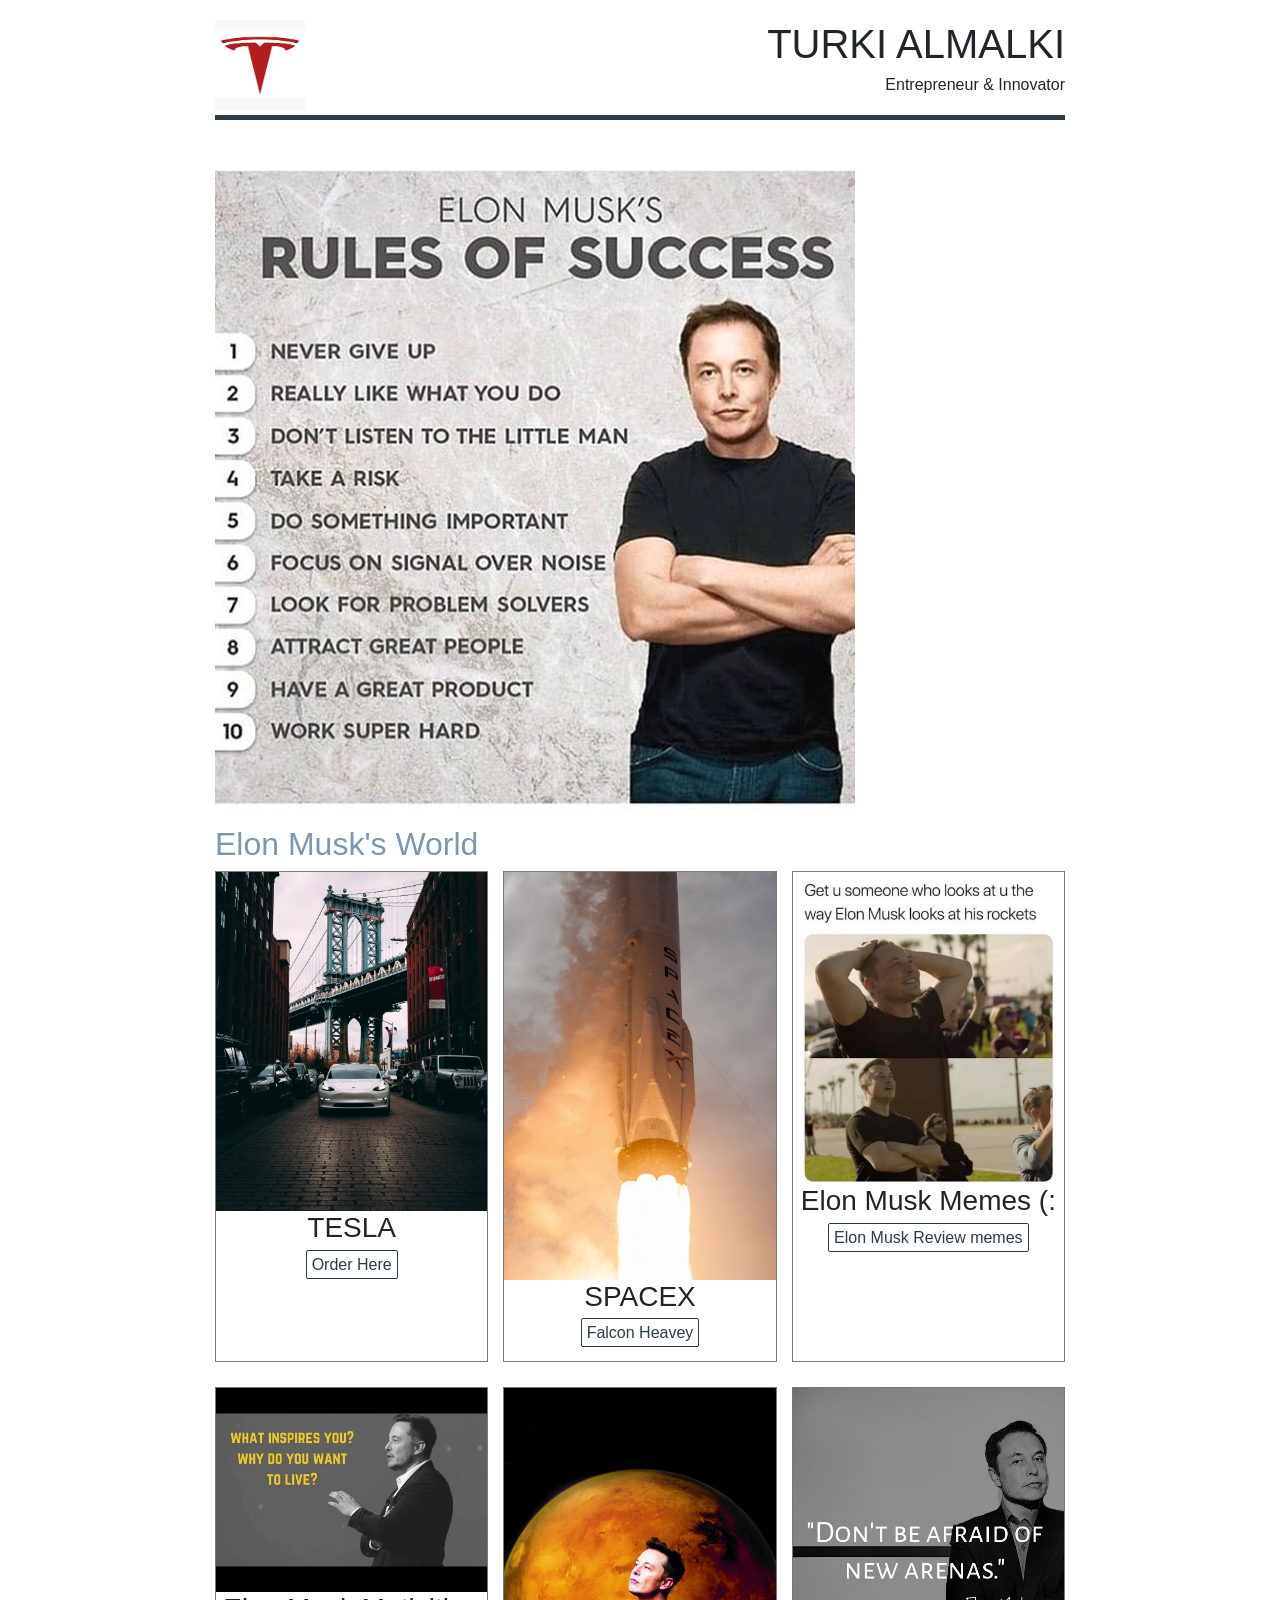
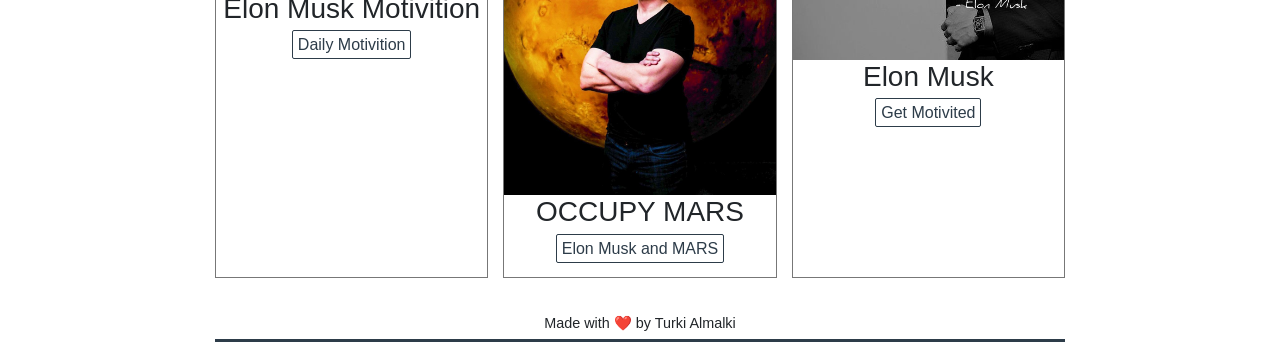
<file: index.html>
<!DOCTYPE html>
<html>
<head>
<meta charset="utf-8">
<title>My Portfolio-Site</title>
<link rel="stylesheet" href="https://stackpath.bootstrapcdn.com/bootstrap/4.4.1/css/bootstrap.min.css" integrity="sha384-Vkoo8x4CGsO3+Hhxv8T/Q5PaXtkKtu6ug5TOeNV6gBiFeWPGFN9MuhOf23Q9Ifjh" crossorigin="anonymous">
<link rel="stylesheet" type="text/css" href="style.css">
</head>
<body>
        <header class="grid-container">
                <div class="logo-image">
                    <img src="img/logo.png" alt="Tesla logo">
                </div>
                <div class="header-text">
                    <h1>TURKI ALMALKI</h1>
                    <p>Entrepreneur & Innovator</p>
                </div>
            </header>
  
            <main>
                    <div class="Container">
                        <figure class="Container-img">
                            <img src="img/success.jpg" alt="elon musk">
                        </figure>
                    </div>
                    <section class="main-content">
                        
                        <h2>Elon Musk's World</h2>
                        <div class="portfolio-section">
                                <img class="portfolio-img" src="img/tesla3.jpg" alt="elon musk">
                                <h3>TESLA</h3>
                                <p class="portfolio-link"><a href="https://www.tesla.com/en_ae" target="blank">Order Here</a></p>
                            </div>
                            <div class="portfolio-section">
                                    <img class="portfolio-img" src="img/spacex.jpg" alt="elon musk">
                                    <h3>SPACEX</h3>
                                    <p class="portfolio-link"><a href="https://www.spacex.com/" target="blank">Falcon Heavey</a></p>
                                </div>
                                <div class="portfolio-section">
                                        <img class="portfolio-img" src="img/meme (2).jpg" alt="elon musk">
                                        <h3>Elon Musk Memes (:</h3>
                                        <p class="portfolio-link"><a href="https://www.youtube.com/watch?v=jAXzH7mUgxM" target="blank">Elon Musk Review memes</a></p>
                                    </div>
                           
                           <div class="portfolio-section">
                                <img class="portfolio-img" src="img/elon.png" alt="elon musk">
                                <h3>Elon Musk Motivition</h3>
                                <p class="portfolio-link"><a href="https://www.youtube.com/watch?v=JGfygJXTwq4" target="blank">Daily Motivition</a></p>
                            </div>
                           
                            <div class="portfolio-section">
                                 <img class="portfolio-img" src="img/mars.jpg" alt="elon musk">
                                 <h3>OCCUPY MARS</h3>
                                 <p class="portfolio-link"><a href="https://www.youtube.com/watch?v=Mb-PxQec8v0" target="blank">Elon Musk and MARS</a></p>
                            </div>

                            <div class="portfolio-section">
                                 <img class="portfolio-img" src="img/elonmusk2.jpg" alt="elon musk">
                                 <h3>Elon Musk</h3>
                                 <p class="portfolio-link"><a href="https://www.youtube.com/watch?v=0UnmpQQXOzg" target="blank">Get Motivited</a></p>
                            </div>
                    </section>
                </main>

                <footer>
                    <p> Made with &#10084; by Turki Almalki</p>
                </footer>
</body>
</html>
</file>
<file: style.css>
main,
header,
footer {
   margin: 10px;
}

header {
    display:grid;
    grid-template-columns: auto auto;
    height: 110px;
    margin-bottom: 50px;
    border-bottom: 5px solid #2d3c49;
}
.logo-image {
    text-align: left;
    padding: 10px 0;
    
}

.logo-image img {
    width: 90px;
    height: 90px;
}

.header-text {
    font-weight: 210;
    text-align: right;
}

.header-text h1 {
    font-weight: 220;
    margin-top: 10px;
    margin-bottom: 5px;
}

.header-text p {
    margin-top: 0;
}
  

.Container {
    display: grid;
    margin-bottom: 15px;
}

.Container-img {
    margin: 0;
}

.Container-img img {
    max-width: 100%;
    height: auto;
}

.main-content {
    display: grid;
    grid-template-columns: 1fr 1fr 1fr;
    grid-gap: 0px 15px;
}

.main-content h2 {
    grid-column: 1 / 4;
    color: #7d97ad;
    font-weight: 400;
}

.portfolio-section {
    text-align: center;
    margin-bottom: 25px;
    border: 1px solid #777;
    

}

.portfolio-img {
    max-width: 100%;
    height: auto;
}

.portfolio-link a {
    border: 1px solid #2d3c49;
    padding: 5px;
    border-radius: 2px;
    text-align: center;
    
}

.portfolio-link a:hover,
.portfolio-link a:active {
    text-decoration: none;
    background-color: rgba(3, 137, 253, 0.1);
}

.img-attribution {
    font-size: 0.8em;
    margin-bottom: 0;
}

a {
    text-decoration: none;
    color: #2d3c49;
}

a:hover,
a:active {
    text-decoration: underline;
}

footer {
    text-align: center;
    border-bottom: 3px solid #2d3c49;
        

}

footer p {
    font-size: 0.9em;
    margin-bottom: 5px;
}

footer p:nth-child(2) {
    margin-top: 0px;
    margin-bottom: 0px;
}

@media screen and (min-width: 850px) {
    main,
    header,
    footer {
        width: 850px;
        margin-left: auto;
        margin-right: auto;
    }
}

@media screen and (max-width: 500px) {
    .logo-image img {
        width: 75px;
        height: 75px;
    }

    .header-text h1 {
        font-size: 1.7em;
    }

    .main-content {
        grid-template-columns: 75%;
        justify-content: space-evenly;
    }

    .main-content h2 {
        grid-column: auto;
        text-align: center;
    }

    .portfolio-section h3 {
        margin-top: 5px;
    }

    .portfolio-link {
        margin-bottom: 35px;
    }
}

@media screen and (min-width: 500px) and (max-width: 600px) {
    .portfolio-link a {
        font-size: 0.9em;
        padding: 5px;
    }
}
</file>
